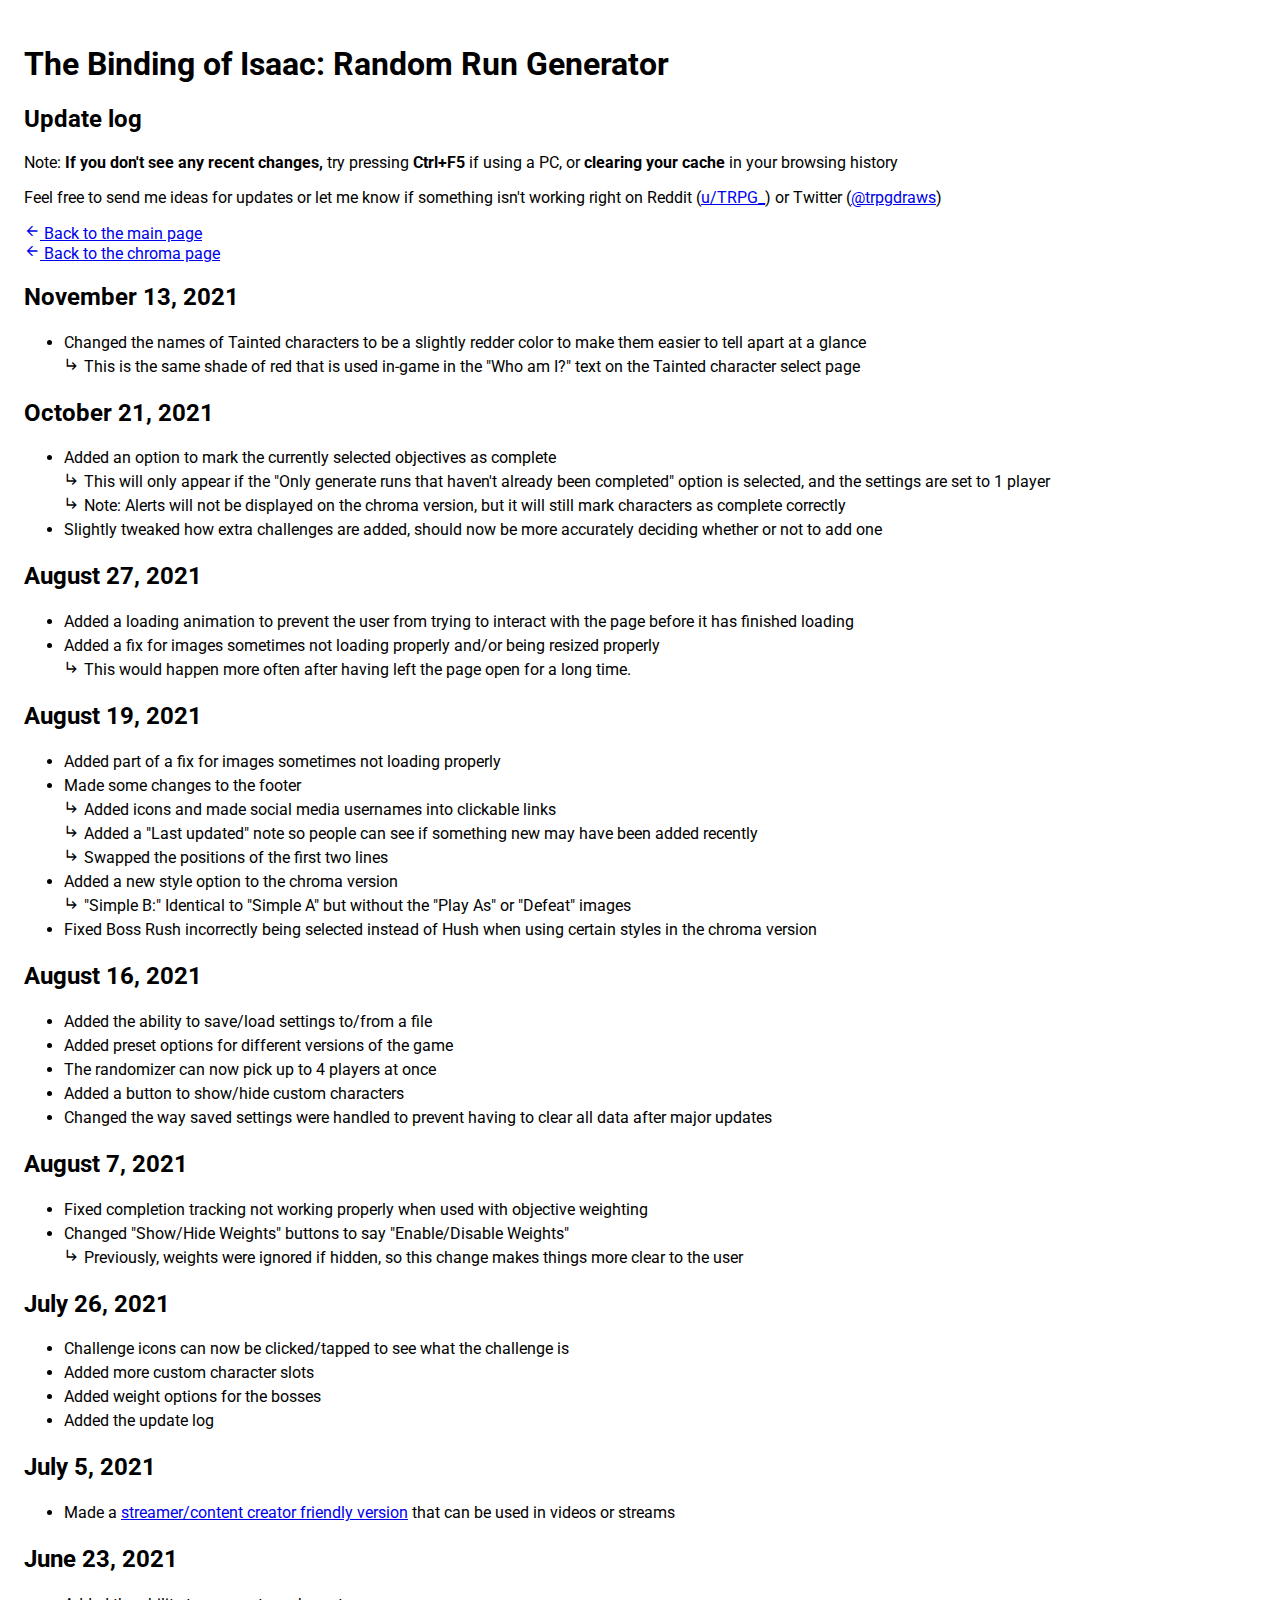
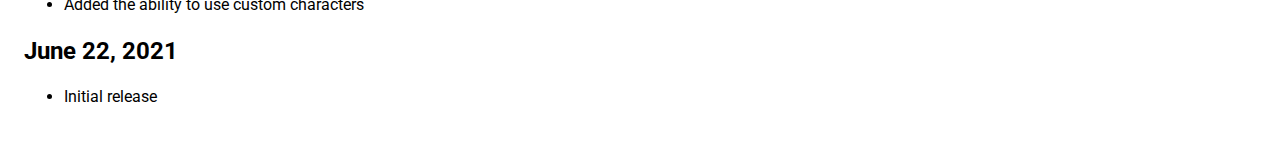
<file: log/index.html>
<!doctype html>
<html lang="en">

	<head>
	
		<meta charset="utf-8">
		<title>Isaac Random Run Generator - Update log</title>
		<meta name="viewport" content="width=device-width, initial-scale=1">
		<link rel="stylesheet"  href="styles.css">
        <link rel="icon" href="assets/icon.png">

	</head>
	
	<body>

		<h1>The Binding of Isaac: Random Run Generator</h1>
        <h2>Update log</h2>

        <p>Note: <b>If you don't see any recent changes,</b> try pressing <b>Ctrl+F5</b> if using a PC, or <b>clearing your cache</b> in your browsing history</p>

        <p>Feel free to send me ideas for updates or let me know if something isn't working right on Reddit (<a href="https://www.reddit.com/user/TRPG_">u/TRPG_</a>) or Twitter (<a href="https://twitter.com/trpgdraws">&commat;trpgdraws</a>)</p>

        <a href="../"><span class="material-icons">arrow_back</span> Back to the main page</a>
        <br>
        <a href="../chroma/"><span class="material-icons">arrow_back</span> Back to the chroma page</a>

        <h2>November 13, 2021</h2>
        <ul>
            <li>Changed the names of Tainted characters to be a slightly redder color to make them easier to tell apart at a glance</li>
            <li class="indent"><span class="material-icons">subdirectory_arrow_right</span> This is the same shade of red that is used in-game in the "Who am I?" text on the Tainted character select page</li>
        </ul>

        <h2>October 21, 2021</h2>
        <ul>
            <li>Added an option to mark the currently selected objectives as complete</li>
            <li class="indent"><span class="material-icons">subdirectory_arrow_right</span> This will only appear if the "Only generate runs that haven't already been completed" option is selected, and the settings are set to 1 player</li>
            <li class="indent"><span class="material-icons">subdirectory_arrow_right</span> Note: Alerts will not be displayed on the chroma version, but it will still mark characters as complete correctly</li>
            <li>Slightly tweaked how extra challenges are added, should now be more accurately deciding whether or not to add one</li>
        </ul>

        <h2>August 27, 2021</h2>
        <ul>
            <li>Added a loading animation to prevent the user from trying to interact with the page before it has finished loading</li>
            <li>Added a fix for images sometimes not loading properly and/or being resized properly</li>
            <li class="indent"><span class="material-icons">subdirectory_arrow_right</span> This would happen more often after having left the page open for a long time.</li>
        </ul>

        <h2>August 19, 2021</h2>
        <ul>
            <li>Added part of a fix for images sometimes not loading properly</li>
            <li>Made some changes to the footer</li>
            <li class="indent"><span class="material-icons">subdirectory_arrow_right</span> Added icons and made social media usernames into clickable links</li>
            <li class="indent"><span class="material-icons">subdirectory_arrow_right</span> Added a "Last updated" note so people can see if something new may have been added recently</li>
            <li class="indent"><span class="material-icons">subdirectory_arrow_right</span> Swapped the positions of the first two lines</li>
            <li>Added a new style option to the chroma version</li>
            <li class="indent"><span class="material-icons">subdirectory_arrow_right</span> "Simple B:" Identical to "Simple A" but without the "Play As" or "Defeat" images</li>
            <li>Fixed Boss Rush incorrectly being selected instead of Hush when using certain styles in the chroma version</li>
        </ul>

        <h2>August 16, 2021</h2>
        <ul>
            <li>Added the ability to save/load settings to/from a file</li>
            <li>Added preset options for different versions of the game</li>
            <li>The randomizer can now pick up to 4 players at once</li>
            <li>Added a button to show/hide custom characters</li>
            <li>Changed the way saved settings were handled to prevent having to clear all data after major updates</li>
        </ul>

        <h2>August 7, 2021</h2>
        <ul>
            <li>Fixed completion tracking not working properly when used with objective weighting</li>
            <li>Changed "Show/Hide Weights" buttons to say "Enable/Disable Weights"</li>
            <li class="indent"><span class="material-icons">subdirectory_arrow_right</span> Previously, weights were ignored if hidden, so this change makes things more clear to the user</li>
        </ul>

        <h2>July 26, 2021</h2>
        <ul>
            <li>Challenge icons can now be clicked/tapped to see what the challenge is</li>
            <li>Added more custom character slots</li>
            <li>Added weight options for the bosses</li>
            <li>Added the update log</li>
        </ul>

        <h2>July 5, 2021</h2>
        <ul>
            <li>Made a <a href="../chroma/">streamer/content creator friendly version</a> that can be used in videos or streams</li>
        </ul>

        <h2>June 23, 2021</h2>
        <ul>
            <li>Added the ability to use custom characters</li>
        </ul>

        <h2>June 22, 2021</h2>
        <ul>
            <li>Initial release</li>
        </ul>

	</body>
	
</html>
</file>
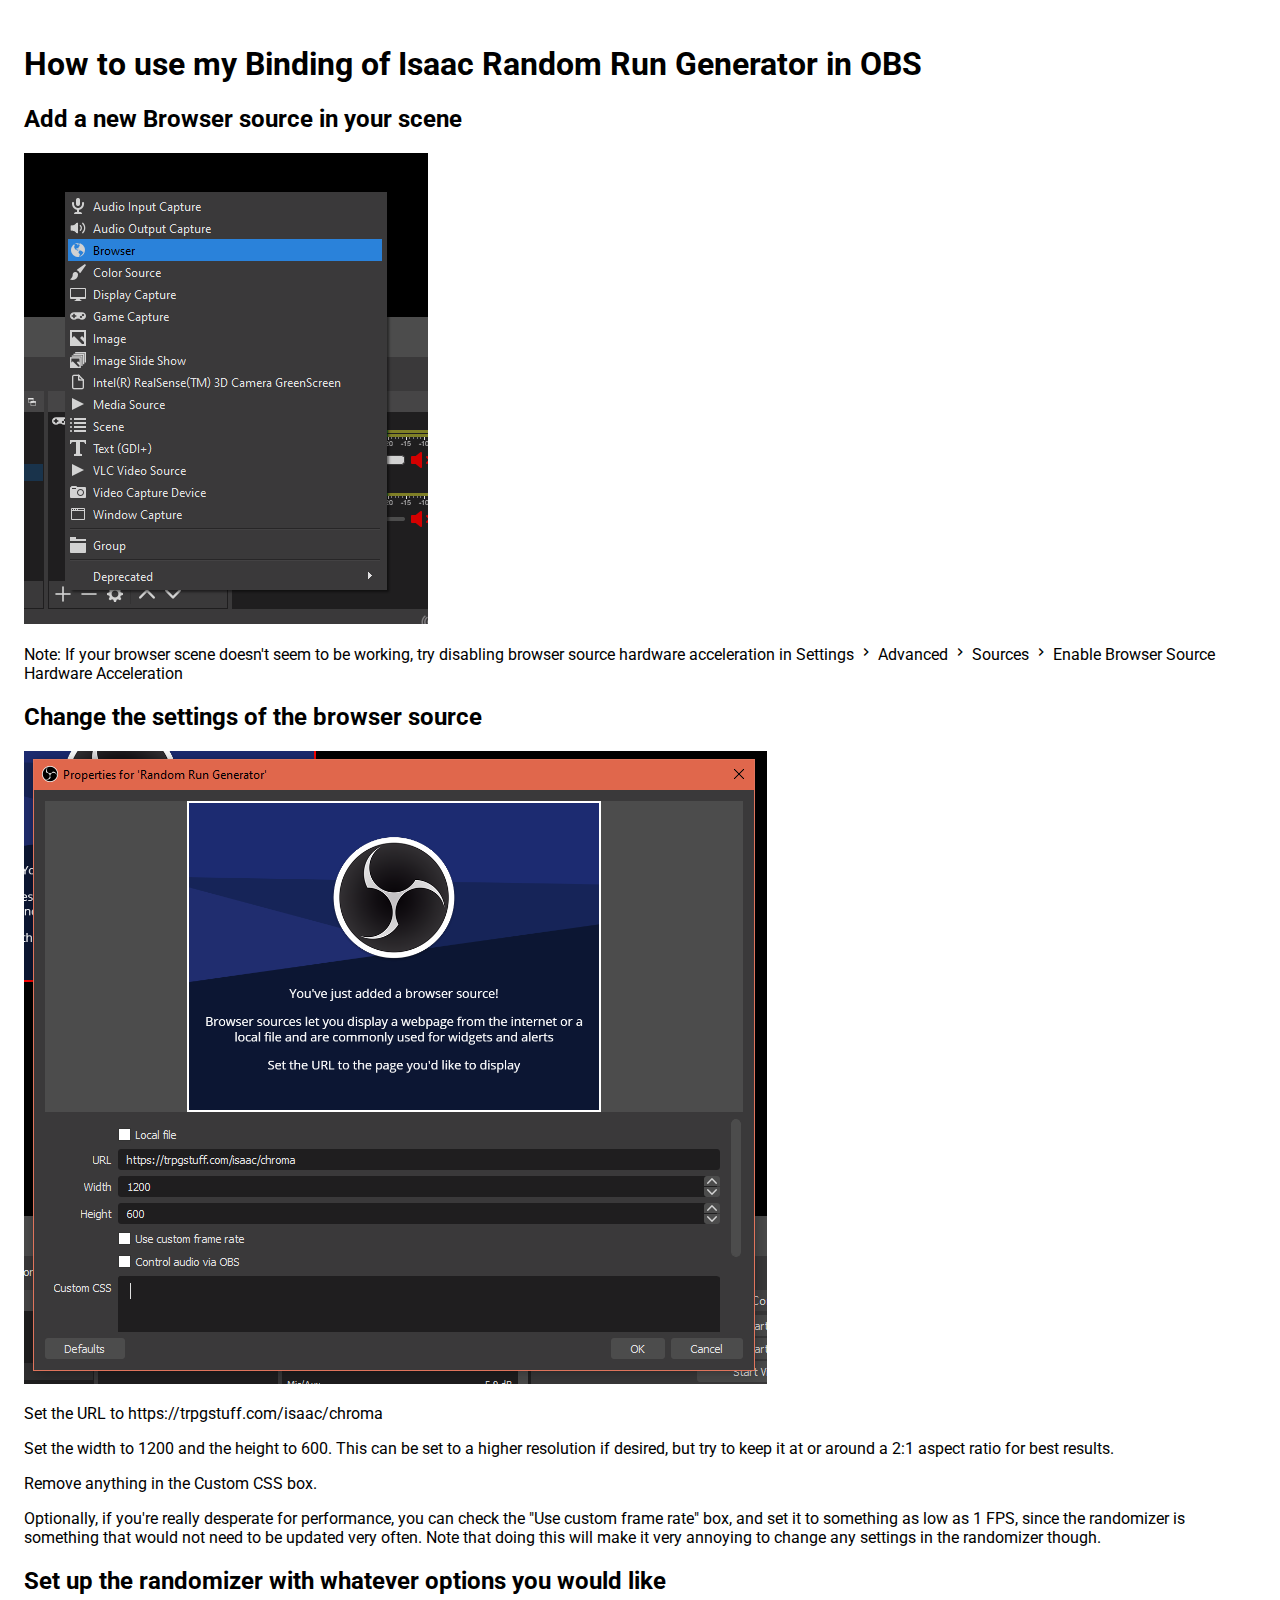
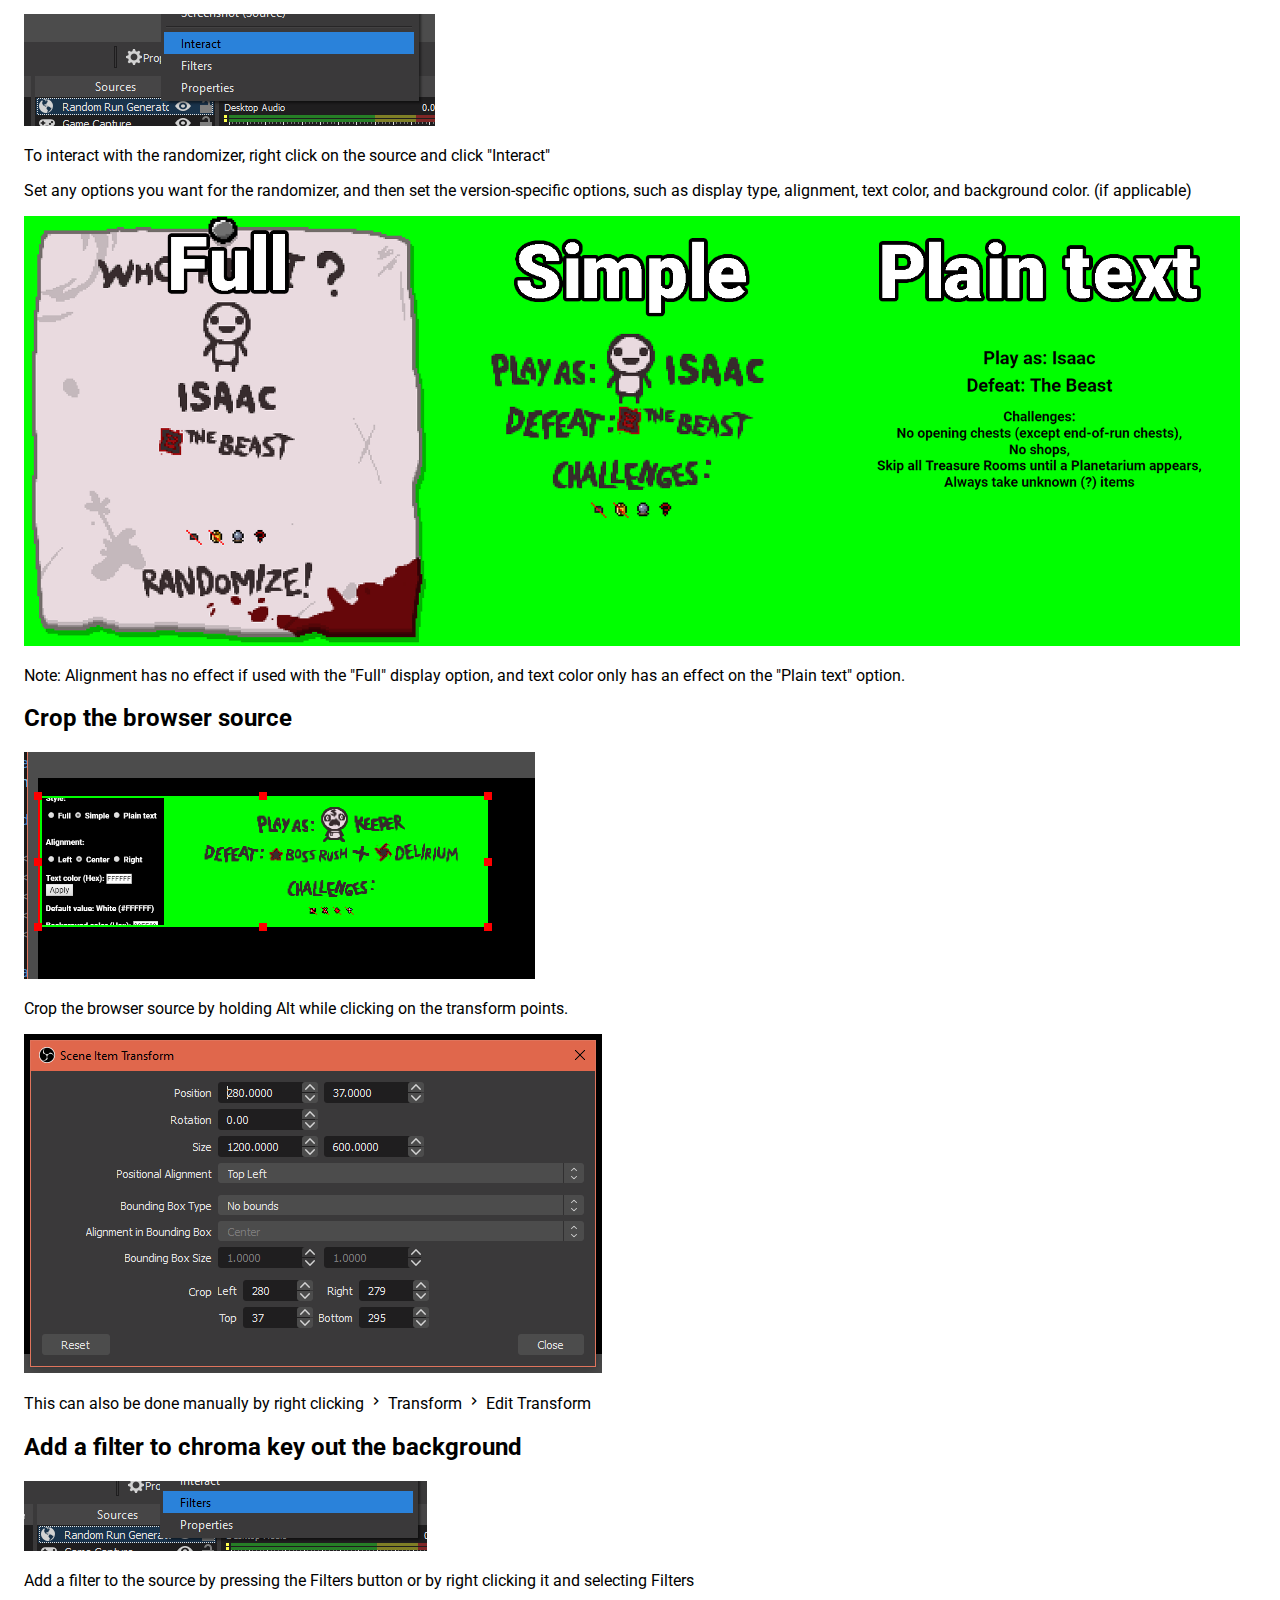
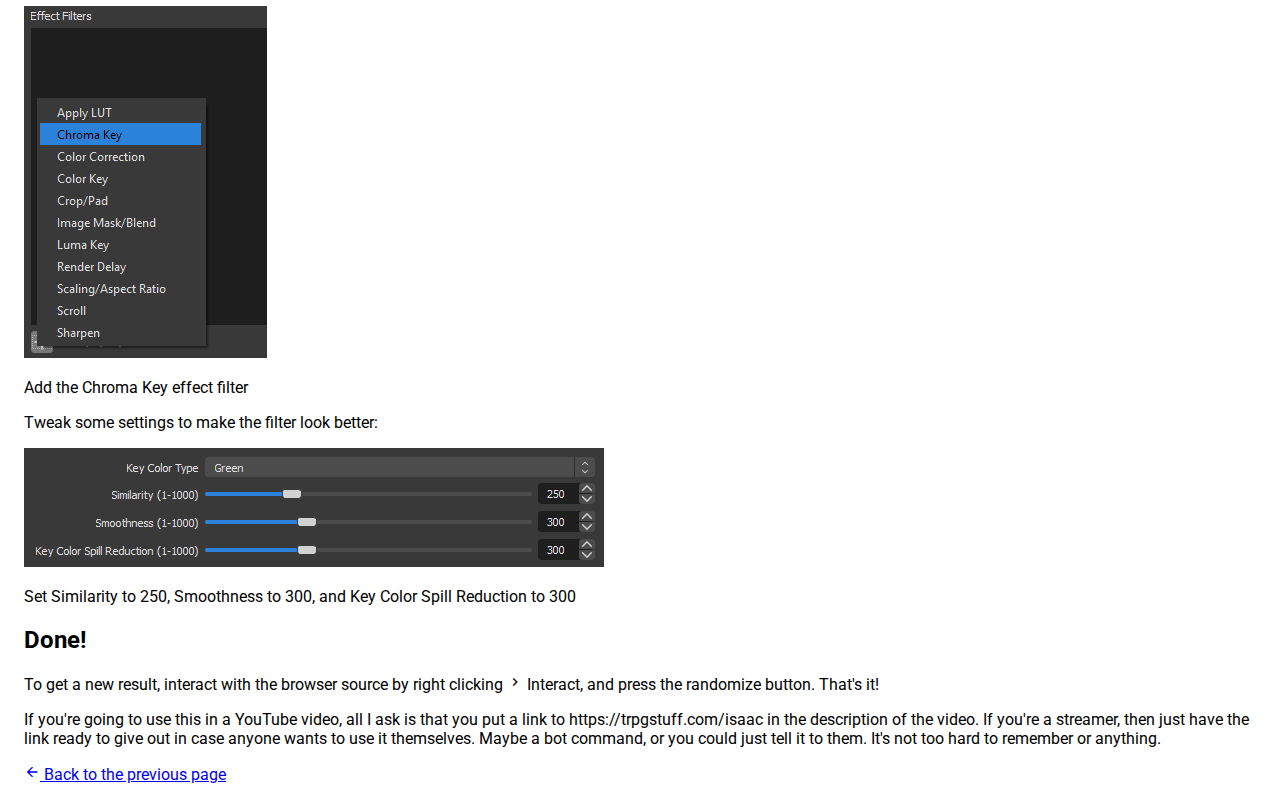
<file: chroma/guide/index.html>
<!doctype html>
<html lang="en">

	<head>
	
		<meta charset="utf-8">
		<title>How to use my random run generator</title>
		<meta name="viewport" content="width=device-width, initial-scale=1">
		<link rel="stylesheet"  href="styles.css">
        <link rel="icon" href="assets/logo.svg">

	</head>
	
	<body>

		<h1>How to use my Binding of Isaac Random Run Generator in OBS</h1>
        <h2>Add a new Browser source in your scene</h2>
        <img src="assets/img1.png">
        <p>Note: If your browser scene doesn't seem to be working, try disabling browser source hardware acceleration in Settings <span class="material-icons">chevron_right</span> Advanced <span class="material-icons">chevron_right</span> Sources <span class="material-icons">chevron_right</span> Enable Browser Source Hardware Acceleration</p>
        <h2>Change the settings of the browser source</h2>
        <img src="assets/img2.png">
        <p>Set the URL to https://trpgstuff.com/isaac/chroma</p>
        <p>Set the width to 1200 and the height to 600. This can be set to a higher resolution if desired, but try to keep it at or around a 2:1 aspect ratio for best results.</p>
        <p>Remove anything in the Custom CSS box.</p>
        <p>Optionally, if you're really desperate for performance, you can check the "Use custom frame rate" box, and set it to something as low as 1 FPS, since the randomizer is something that would not need to be updated very often. Note that doing this will make it very annoying to change any settings in the randomizer though.</p>
        <h2>Set up the randomizer with whatever options you would like</h2>
        <img src="assets/img3.png">
        <p>To interact with the randomizer, right click on the source and click "Interact"</p>
        <p>Set any options you want for the randomizer, and then set the version-specific options, such as display type, alignment, text color, and background color. (if applicable)</p>
        <img src="assets/img9.png">
        <p>Note: Alignment has no effect if used with the "Full" display option, and text color only has an effect on the "Plain text" option.</p>
        <h2>Crop the browser source</h2>
        <img src="assets/img4.png">
        <p>Crop the browser source by holding Alt while clicking on the transform points.</p>
        <img src="assets/img5.png">
        <p>This can also be done manually by right clicking <span class="material-icons">chevron_right</span> Transform <span class="material-icons">chevron_right</span> Edit Transform</p>
        <h2>Add a filter to chroma key out the background</h2>
        <img src="assets/img7.png">
        <p>Add a filter to the source by pressing the Filters button or by right clicking it and selecting Filters</p>
        <img src="assets/img8.png">
        <p>Add the Chroma Key effect filter</p>
        <p>Tweak some settings to make the filter look better:</p>
        <img src="assets/img6.png">
        <p>Set Similarity to 250, Smoothness to 300, and Key Color Spill Reduction to 300</p>
        <h2>Done!</h2>
        <p>To get a new result, interact with the browser source by right clicking <span class="material-icons">chevron_right</span> Interact, and press the randomize button. That's it!</p>
        <p>If you're going to use this in a YouTube video, all I ask is that you put a link to https://trpgstuff.com/isaac in the description of the video. If you're a streamer, then just have the link ready to give out in case anyone wants to use it themselves. Maybe a bot command, or you could just tell it to them. It's not too hard to remember or anything.</p>

        <a href="../"><span class="material-icons">arrow_back</span> Back to the previous page</a>

	</body>
	
</html>
</file>
<file: log/styles.css>
@charset "utf-8";

@import url('https://fonts.googleapis.com/css2?family=Roboto:wght@400;700&display=swap');
@import url('https://fonts.googleapis.com/icon?family=Material+Icons');

* {
    box-sizing: border-box;
}

body {
    font-family: Roboto, Arial, Helvetica, sans-serif;
    padding: 1rem;
}

.material-icons {
    font-size: inherit;
}

img {
    max-width: 95vw;
}

.indent {
    list-style-type: none;
}

ul {
    line-height: 1.5;
}
</file>
<file: chroma/guide/styles.css>
@charset "utf-8";

@import url('https://fonts.googleapis.com/css2?family=Roboto:wght@400;700&display=swap');
@import url('https://fonts.googleapis.com/icon?family=Material+Icons');

* {
    box-sizing: border-box;
}

body {
    font-family: Roboto, Arial, Helvetica, sans-serif;
    padding: 1rem;
}

.material-icons {
    font-size: inherit;
}

img {
    max-width: 95vw;
}
</file>
